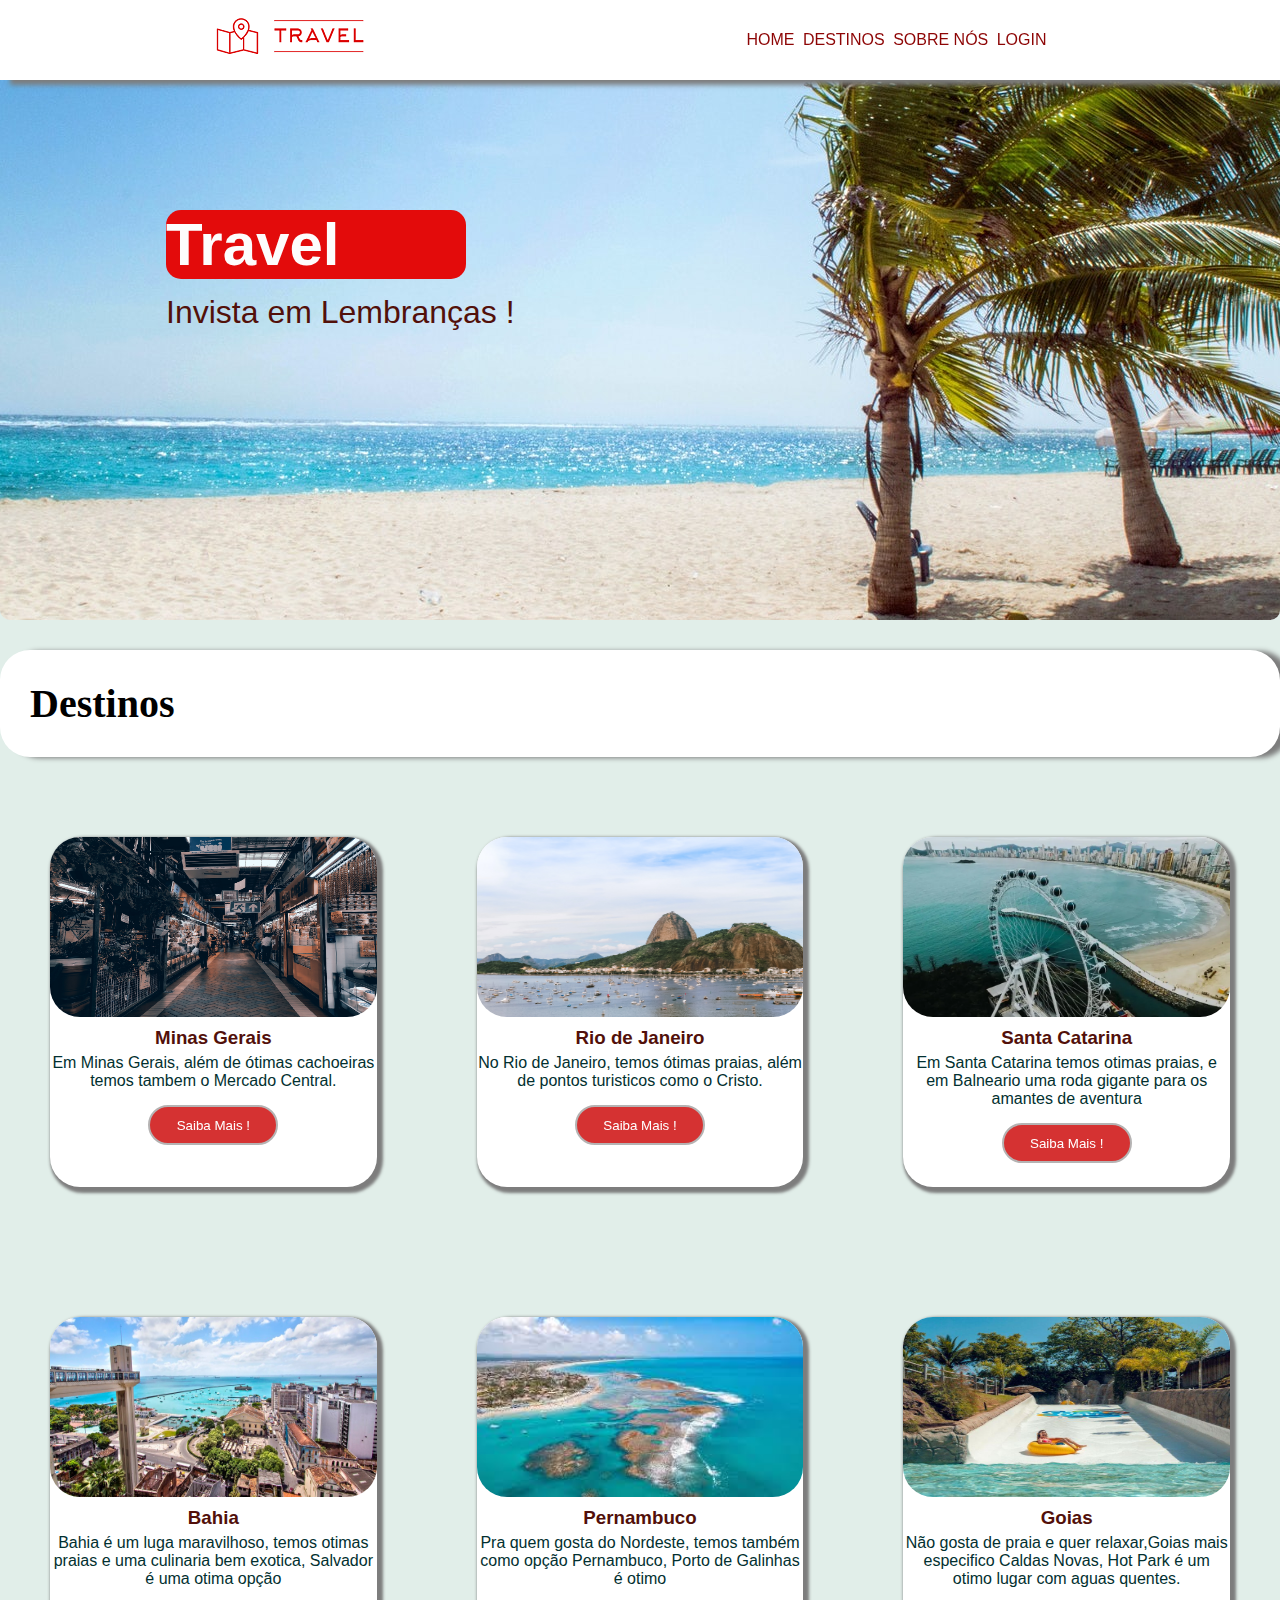
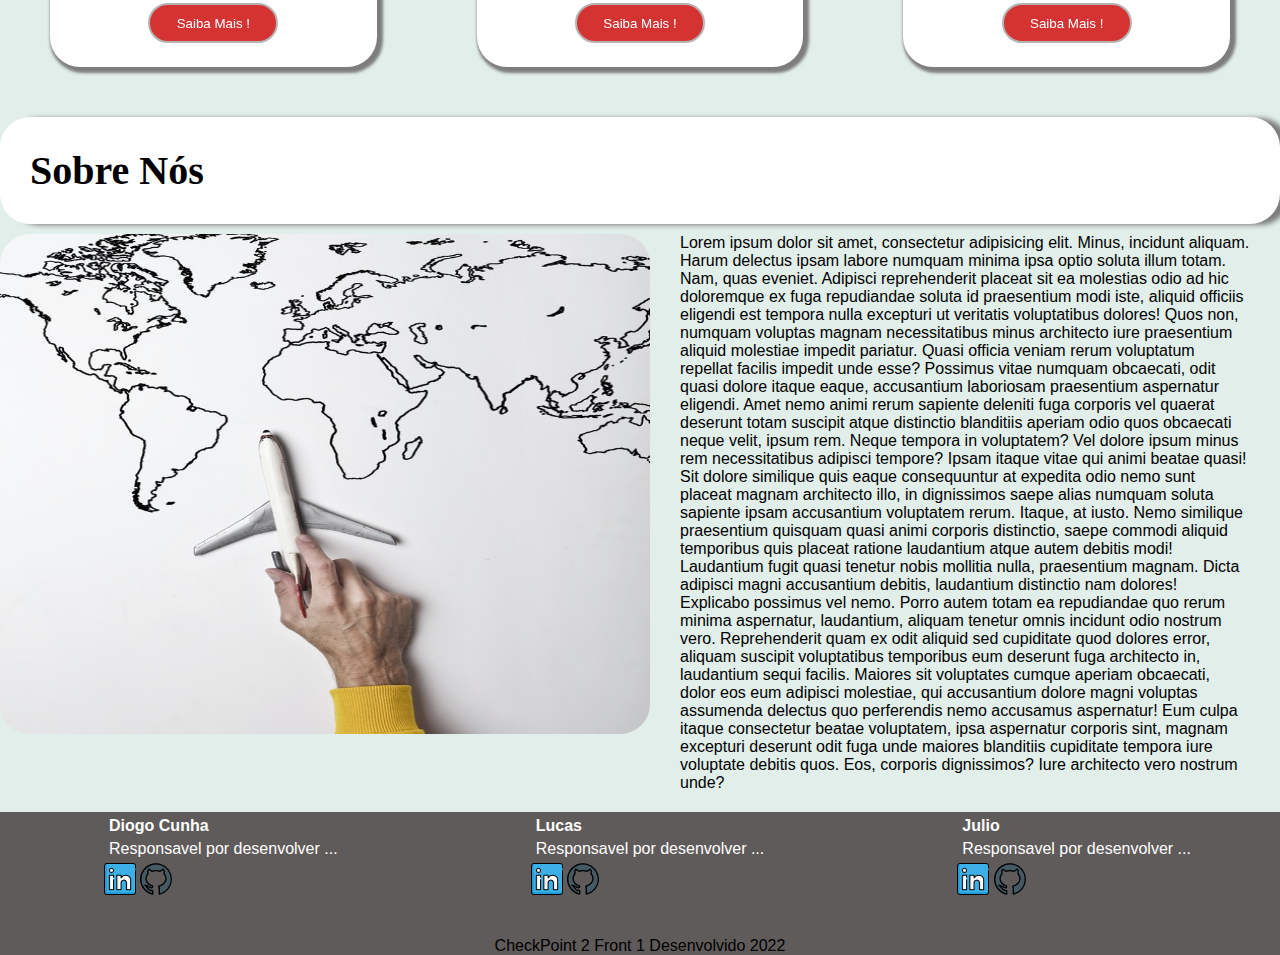
<file: index.html>
<!DOCTYPE html>
<html lang="pt-br">
  <head>
    <meta charset="UTF-8" />
    <meta http-equiv="X-UA-Compatible" content="IE=edge" />
    <meta name="viewport" content="width=device-width, initial-scale=1.0" />
    <link rel="stylesheet" href="./css/style.css" />
    <title>Travel</title>
  </head>
  <body>
    <header>
      <nav class="cabecalho">
        <a href="#topo"><img src="./img/logo.png" alt="" /></a>
        <img class="menu-mobile" src="./img/Menu-mobile.png" alt="" />
        <ul class="menu-desktop">
          <li><a href="#topo"> HOME</a></li>
          <li><a href="#destinos"> DESTINOS</a></li>
          <li><a href="#nos"> SOBRE NÓS </a></li>
          <li>LOGIN</li>
        </ul>
      </nav>
    </header>
    <main>
      <section class="banner" id="topo">
        <div class="conteudo-banner">
          <h1>Travel</h1>
          <p class="logo-marca">Invista em Lembranças !</p>
        </div>
      </section>
      <section class="cidades" id="destinos">
        <h2>Destinos</h2>
      </section>
      <section>
        <nav>
          <div class="cards-cidades">
            <div class="card">
              <img src="./img/mercado-central.jpg" alt="" />
              <h3>Minas Gerais</h3>
              <p>
                Em Minas Gerais, além de ótimas cachoeiras temos tambem o
                Mercado Central.
              </p>
              <button class="botao">
                <a href="http://" target="_blank"><span> Saiba Mais !</span></a>
              </button>
            </div>
            <div class="card">
              <img src="./img/rio-janeiro.jpg" alt="" />
              <h3>Rio de Janeiro</h3>
              <p>
                No Rio de Janeiro, temos ótimas praias, além de pontos
                turisticos como o Cristo.
              </p>
              <button class="botao">
                <a href="http://" target="_blank"><span>Saiba Mais !</span></a>
              </button>
            </div>
            <div class="card">
              <img src="./img/balneario camboriu roda gigante.webp" alt="" />
              <h3>Santa Catarina</h3>
              <p>
                Em Santa Catarina temos otimas praias, e em Balneario uma roda
                gigante para os amantes de aventura
              </p>
              <button class="botao">
                <a href="http://" target="_blank"><span>Saiba Mais !</span></a>
              </button>
            </div>
          </div>
          <div class="cards-cidades">
            <div class="card">
              <img src="./img/salvador-bahia.jpg" alt="" />
              <h3>Bahia</h3>
              <p>
                Bahia é um luga maravilhoso, temos otimas praias e uma culinaria
                bem exotica, Salvador é uma otima opção
              </p>
              <button class="botao">
                <a href="http://" target="_blank"><span>Saiba Mais !</span></a>
              </button>
            </div>
            <div class="card">
              <img src="./img/porto_de_galinhas.jpg" alt="" />
              <h3>Pernambuco</h3>
              <p>
                Pra quem gosta do Nordeste, temos também como opção Pernambuco,
                Porto de Galinhas é otimo
              </p>
              <button class="botao">
                <a href="http://" target="_blank"><span>Saiba Mais !</span></a>
              </button>
            </div>
            <div class="card">
              <img src="./img/hot_park.jpg" alt="" />
              <h3>Goias</h3>
              <p>
                Não gosta de praia e quer relaxar,Goias mais especifico Caldas
                Novas, Hot Park é um otimo lugar com aguas quentes.
              </p>
              <button class="botao">
                <a href="http://" target="_blank"><span>Saiba Mais !</span></a>
              </button>
            </div>
          </div>
        </nav>
      </section>
      <section class="nos2">
        <h2>Sobre Nós</h2>
      </section>
      <section class="nos" id="nos">
        <div class="mapa">
          <img src="./img/mapa.jpg" alt="" />
        </div>
        <div class="texto">
          <p>
            Lorem ipsum dolor sit amet, consectetur adipisicing elit. Minus,
            incidunt aliquam. Harum delectus ipsam labore numquam minima ipsa
            optio soluta illum totam. Nam, quas eveniet. Adipisci reprehenderit
            placeat sit ea molestias odio ad hic doloremque ex fuga repudiandae
            soluta id praesentium modi iste, aliquid officiis eligendi est
            tempora nulla excepturi ut veritatis voluptatibus dolores! Quos non,
            numquam voluptas magnam necessitatibus minus architecto iure
            praesentium aliquid molestiae impedit pariatur. Quasi officia veniam
            rerum voluptatum repellat facilis impedit unde esse? Possimus vitae
            numquam obcaecati, odit quasi dolore itaque eaque, accusantium
            laboriosam praesentium aspernatur eligendi. Amet nemo animi rerum
            sapiente deleniti fuga corporis vel quaerat deserunt totam suscipit
            atque distinctio blanditiis aperiam odio quos obcaecati neque velit,
            ipsum rem. Neque tempora in voluptatem? Vel dolore ipsum minus rem
            necessitatibus adipisci tempore? Ipsam itaque vitae qui animi beatae
            quasi! Sit dolore similique quis eaque consequuntur at expedita odio
            nemo sunt placeat magnam architecto illo, in dignissimos saepe alias
            numquam soluta sapiente ipsam accusantium voluptatem rerum. Itaque,
            at iusto. Nemo similique praesentium quisquam quasi animi corporis
            distinctio, saepe commodi aliquid temporibus quis placeat ratione
            laudantium atque autem debitis modi! Laudantium fugit quasi tenetur
            nobis mollitia nulla, praesentium magnam. Dicta adipisci magni
            accusantium debitis, laudantium distinctio nam dolores! Explicabo
            possimus vel nemo. Porro autem totam ea repudiandae quo rerum minima
            aspernatur, laudantium, aliquam tenetur omnis incidunt odio nostrum
            vero. Reprehenderit quam ex odit aliquid sed cupiditate quod dolores
            error, aliquam suscipit voluptatibus temporibus eum deserunt fuga
            architecto in, laudantium sequi facilis. Maiores sit voluptates
            cumque aperiam obcaecati, dolor eos eum adipisci molestiae, qui
            accusantium dolore magni voluptas assumenda delectus quo perferendis
            nemo accusamus aspernatur! Eum culpa itaque consectetur beatae
            voluptatem, ipsa aspernatur corporis sint, magnam excepturi deserunt
            odit fuga unde maiores blanditiis cupiditate tempora iure voluptate
            debitis quos. Eos, corporis dignissimos? Iure architecto vero
            nostrum unde?
          </p>
        </div>
      </section>
    </main>
    <footer>
      <section class="rodape">
        <section class="alunos">
          <div class="aluno">
            <h4>Diogo Cunha</h4>
            <p>Responsavel por desenvolver ...</p>
            <a
              href="//www.linkedin.com/in/diogo-de-moraes-612a81102/"
              target="_blank"
              ><img src="./img/linkedin.png" alt=""
            /></a>
            <a href="//github.com/DiogomCunha " target="_blank"
              ><img src="./img/github.png" alt=""
            /></a>
          </div>
          <div class="aluno">
            <h4>Lucas</h4>
            <p>Responsavel por desenvolver ...</p>
            <img src="./img/linkedin.png" alt="" />
            <img src="./img/github.png" alt="" />
          </div>
          <div class="aluno">
            <h4>Julio</h4>
            <p>Responsavel por desenvolver ...</p>
            <img src="./img/linkedin.png" alt="" />
            <img src="./img/github.png" alt="" />
          </div>
        </section>
      </section>
      <div class="rodape2">
        <p>CheckPoint 2 Front 1 Desenvolvido 2022</p>
      </div>
    </footer>
  </body>
</html>
</file>
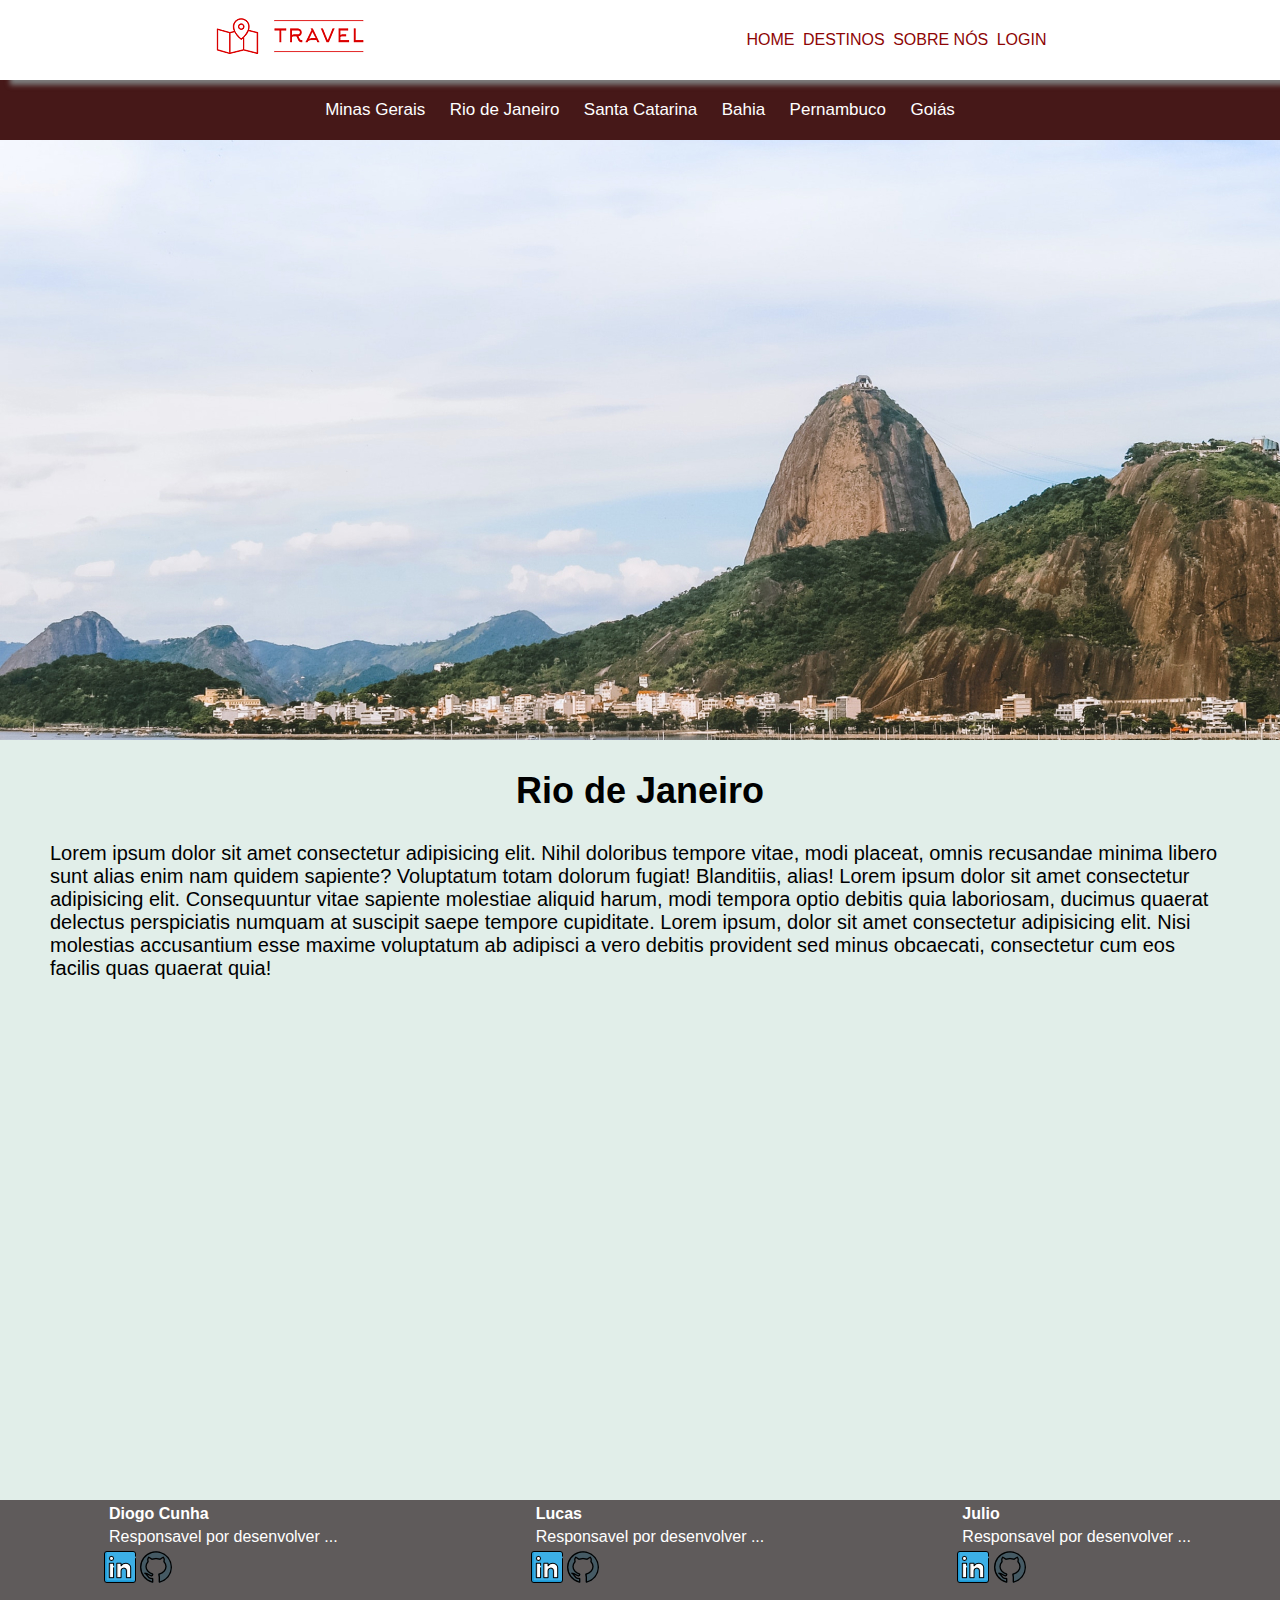
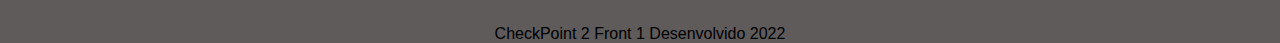
<file: rio.html>
<!DOCTYPE html>
<html lang="pt-br">
  <head>
    <meta charset="UTF-8" />
    <meta http-equiv="X-UA-Compatible" content="IE=edge" />
    <meta name="viewport" content="width=device-width, initial-scale=1.0" />
    <link rel="stylesheet" href="./css/style_cid.css" />
    <title>Rio de Janeiro</title>
  </head>
  <body>
    <header>
      <nav class="cabecalho">
        <a href="#topo"><img src="./img/logo.png" alt="" /></a>
        <img class="menu-mobile" src="./img/Menu-mobile.png" alt="" />
        <ul class="menu-desktop">
          <li><a href="#topo"> HOME</a></li>
          <li><a href="#destinos"> DESTINOS</a></li>
          <li><a href="#nos"> SOBRE NÓS </a></li>
          <li>LOGIN</li>
        </ul>
      </nav>
    </header>
    <div class="cabecalho2">
      <ul>
        <li class="menu_cidades">Minas Gerais</li>
        <li class="menu_cidades">Rio de Janeiro</li>
        <li class="menu_cidades">Santa Catarina</li>
        <li class="menu_cidades">Bahia</li>
        <li class="menu_cidades">Pernambuco</li>
        <li class="menu_cidades">Goiás</li>
      </ul>
    </div>
    <section>
      <div class="folder_cidade"></div>
      <h1 class="titulo">Rio de Janeiro</h1>
      <p class="descricao">Lorem ipsum dolor sit amet consectetur adipisicing elit. Nihil doloribus tempore vitae, modi placeat, omnis recusandae minima libero sunt alias enim nam quidem sapiente? Voluptatum totam dolorum fugiat! Blanditiis, alias! Lorem ipsum dolor sit amet consectetur adipisicing elit. Consequuntur vitae sapiente molestiae aliquid harum, modi tempora optio debitis quia laboriosam, ducimus quaerat delectus perspiciatis numquam at suscipit saepe tempore cupiditate. Lorem ipsum, dolor sit amet consectetur adipisicing elit. Nisi molestias accusantium esse maxime voluptatum ab adipisci a vero debitis provident sed minus obcaecati, consectetur cum eos facilis quas quaerat quia!</p>
      <iframe width="560" height="315" src="https://www.youtube.com/embed/MWVhZAtWiz8" title="YouTube video player" frameborder="0" allow="accelerometer; autoplay; clipboard-write; encrypted-media; gyroscope; picture-in-picture" allowfullscreen></iframe>
    </section>
    <footer>
      <section class="rodape">
        <section class="alunos">
          <div class="aluno">
            <h4>Diogo Cunha</h4>
            <p>Responsavel por desenvolver ...</p>
            <a
              href="//www.linkedin.com/in/diogo-de-moraes-612a81102/"
              target="_blank"
              ><img src="./img/linkedin.png" alt=""
            /></a>
            <a href="//github.com/DiogomCunha " target="_blank"
              ><img src="./img/github.png" alt=""
            /></a>
          </div>
          <div class="aluno">
            <h4>Lucas</h4>
            <p>Responsavel por desenvolver ...</p>
            <img src="./img/linkedin.png" alt="" />
            <img src="./img/github.png" alt="" />
          </div>
          <div class="aluno">
            <h4>Julio</h4>
            <p>Responsavel por desenvolver ...</p>
            <img src="./img/linkedin.png" alt="" />
            <img src="./img/github.png" alt="" />
          </div>
        </section>
      </section>
      <div class="rodape2">
        <p>CheckPoint 2 Front 1 Desenvolvido 2022</p>
      </div>
    </footer>
  </body>
</html>
</file>
<file: css/style.css>
* {
  margin: 0;
  padding: 0;
  box-sizing: border-box;
  font-family: "Roboto", sans-serif;
  list-style: none;
}
@import url("https://fonts.googleapis.com/css2?family=Square+Peg&display=swap");
body{
  background-color: rgb(225, 238, 233);
}
.cabecalho {
  display: flex;
  justify-content: space-around;
  width: 100%;
  height: 80px;
  background-color: white;
  box-shadow: 10px 5px 5px rgb(125, 125, 125);
  align-items: center;
  padding-right: 50px;
  padding-left: 20px;
  position: fixed;
}
.menu-mobile {
  width: 40px;
  height: 25px;
}
.menu-desktop {
  display: none;
}
.banner {
  width: 100%;
  height: 620px;
  background-image: url(../img/baner2.jpg);
  background-position: center;
  border-radius: 10px;
  
}
.conteudo-banner {
  width: 100%;
  color: rgb(253, 252, 252);
  padding-top: 210px;
  padding-left: 166px;
}
.conteudo-banner h1 {
  font-size: 60px;
  background-color: rgb(227, 11, 11);
  width: 300px;
  border-radius: 15px;
}

.logo-marca {
  color: rgb(82, 16, 10);
  font-size: xx-large;
  margin-top: 15px;
}
.cidades {
  width: 100%;
  display: flex;
  justify-content: space-between;
  padding: 30px;
  color: rgb(0, 0, 0);
  box-shadow: 10px 1px 5px rgb(125, 125, 125);
  margin-top: 30px;
  align-items: center;
  background-color: white;
  border-radius: 30px;
  
}
h2 {
  font-family: "Square Peg", cursive;
  font-size: 40px;
}
.cards-cidades {
  width: 100%;
  display: flex;
  align-items: center;
  flex-direction: column;
  margin-top: 30px;
}
.card {
  display: flex;
  flex-direction: column;
  box-shadow: 3px 3px 3px 3px rgb(125, 125, 125);
  width: 350px;
  height: 350px;
  border-radius: 30px;
  align-items: center;
  margin: 50px;
  background-color: white;
}
.card:hover {
  -webkit-transform: scale(1.1);
  -moz-transform: scale(1.1);
  -o-transform: scale(1.1);
  -ms-transform: scale(1.1);
  transform: scale(1.1);
  border: 2px solid rgb(234, 113, 113);
}
.card img {
  width: 100%;
  height: 180px;
  border-radius: 30px;
}
.card h3 {
  margin-top: 10px;
  margin-bottom: 5px;
  color: rgb(82, 16, 10);
}
.card p {
  text-align: center;
  color: rgb(2, 48, 48);
}
.botao {
  width: 130px;
  height: 40px;
  background-color: rgb(213, 50, 50);
  border-radius: 40px;
  cursor: pointer;
  margin-top: 15px;
  border: 2px solid #b5b3b3;
}
.botao a {
  text-decoration: none;
  color: white;
}

.botao span {
  position: relative;
  transition: 0.5s;
}

.botao span:after {
  content: "\00bb";
  position: absolute;
  opacity: 0;
  top: 0;
  right: -20px;
  transition: 0.5s;
}

.botao:hover span {
  padding-right: 25px;
}

.botao:hover span:after {
  opacity: 1;
  right: 0;
}
.nos2 {
  width: 100%;
  display: flex;
  justify-content: left;
  padding: 30px;
  color: rgb(0, 0, 0);
  box-shadow: 10px 1px 5px rgb(125, 125, 125);
  margin-bottom: 10px;
  background-color: white;
  border-radius: 30px;
}
.nos p {
  text-align: left;
  margin-left: 30px;
  margin-right: 30px;
  color: rgb(0, 0, 0);
}
.mapa {
  width: 450px;
  height: 300px;
}
.mapa img {
  width: 100%;
  height: 300px;
  border-radius: 30px;
}
.rodape{
  width: 100%;
  height: 125px;
  background-color: rgb(95, 91, 91);
  margin-top: 20px;
}
.alunos{
  display: flex;
  justify-content: space-around;
}
.aluno{
  margin-left: 20px;
}
.aluno h4{
  color: white;
  margin: 5px;
}
.aluno p{
  color: white;
  margin: 5px;
}
.rodape2{
  background-color: rgb(95, 91, 91);
  text-align: center;
}
@media (min-width: 769px) {
  .menu-mobile {
    display: none;
  }
  .menu-desktop {
    min-width: 300px;
    display: flex;
    justify-content: space-between;
    color: rgb(141, 5, 5);
  }
  .menu-desktop li a {
    text-decoration: none;
    color: inherit;
  }
  .menu-desktop li:hover {
    border-radius: 4px;
    background-color: rgb(246, 201, 201);
  }
  .cards-cidades {
    display: flex;
    flex-direction: row;
    align-items: center;
    justify-content: center;
  }
  .nos {
    display: flex;
  }
  .nos p {
    text-align: left;
    margin-left: 30px;
    margin-right: 30px;
  }
  .mapa {
    width: 650px;
    height: 500px;
  }
  .mapa img {
    width: 650px;
    height: 500px;
  }
}
@media (max-width: 1224px){
.nos{
  display: flex;
  flex-direction: column;
  align-items: center;
}

}
</file>
<file: css/style_cid.css>
* {
    margin: 0;
    padding: 0;
    box-sizing: border-box;
    font-family: "Roboto", sans-serif;
    list-style: none;
  }
  @import url("https://fonts.googleapis.com/css2?family=Square+Peg&display=swap");
  body{
    background-color: rgb(225, 238, 233);
  }
  .cabecalho {
    display: flex;
    justify-content: space-around;
    width: 100%;
    height: 80px;
    background-color: white;
    box-shadow: 10px 5px 5px rgb(125, 125, 125);
    align-items: center;
    padding-right: 50px;
    padding-left: 20px;
    position: fixed;
    position: relative;
  }
  .menu-mobile {
    width: 40px;
    height: 25px;
  }
  .menu-desktop {
    display: none;
  }

  .cabecalho2 {
    display: flex;
    width: 100%;
    height: 60px;
    background-color: rgb(70, 24, 24);
    color: white;
    align-items: center;
    justify-content: space-around;

}

  .menu_cidades{
    display: inline;
    text-align: center;
    width: 70px;
    height: 10px;
    justify-content: center;
    margin: 10px;
    font-size: 17px;
}

    .menu_cidades:hover{
        width: 70px;
        height: 10px;
        background-color: #DF2424;
        color: rgb(70, 24, 24);
    }

    .folder_cidade {
        background-image: url(../img/image9.jpg);
        width: 100%;
        height: 600px;
    }

    .titulo {
        font-size: 36px;
        padding: 30px 0;
        text-align: center;
    }

    .descricao {
        font-size: 20px;
        padding: 0 50px;
    }

    iframe {
        width: 700px;
        height: 500px;
        display: flex;
        padding: 50px;
        justify-content: center;
    }

  .rodape{
    width: 100%;
    height: 125px;
    background-color: rgb(95, 91, 91);
    margin-top: 20px;
  }
  .alunos{
    display: flex;
    justify-content: space-around;
  }
  .aluno{
    margin-left: 20px;
  }
  .aluno h4{
    color: white;
    margin: 5px;
  }
  .aluno p{
    color: white;
    margin: 5px;
  }
  .rodape2{
    background-color: rgb(95, 91, 91);
    text-align: center;
  }

  @media (min-width: 769px) {
    .menu-mobile {
      display: none;
    }
    .menu-desktop {
      min-width: 300px;
      display: flex;
      justify-content: space-between;
      color: rgb(141, 5, 5);
    }
    .menu-desktop li a {
      text-decoration: none;
      color: inherit;
    }
    .menu-desktop li:hover {
      border-radius: 4px;
      background-color: rgb(246, 201, 201);
    }
    .cards-cidades {
      display: flex;
      flex-direction: row;
      align-items: center;
      justify-content: center;
    }
    .nos {
      display: flex;
    }
    .nos p {
      text-align: left;
      margin-left: 30px;
      margin-right: 30px;
    }
    .mapa {
      width: 650px;
      height: 500px;
    }
    .mapa img {
      width: 650px;
      height: 500px;
    }
  }
  @media (max-width: 1224px){
  .nos{
    display: flex;
    flex-direction: column;
    align-items: center;
  }
  
  }
</file>
